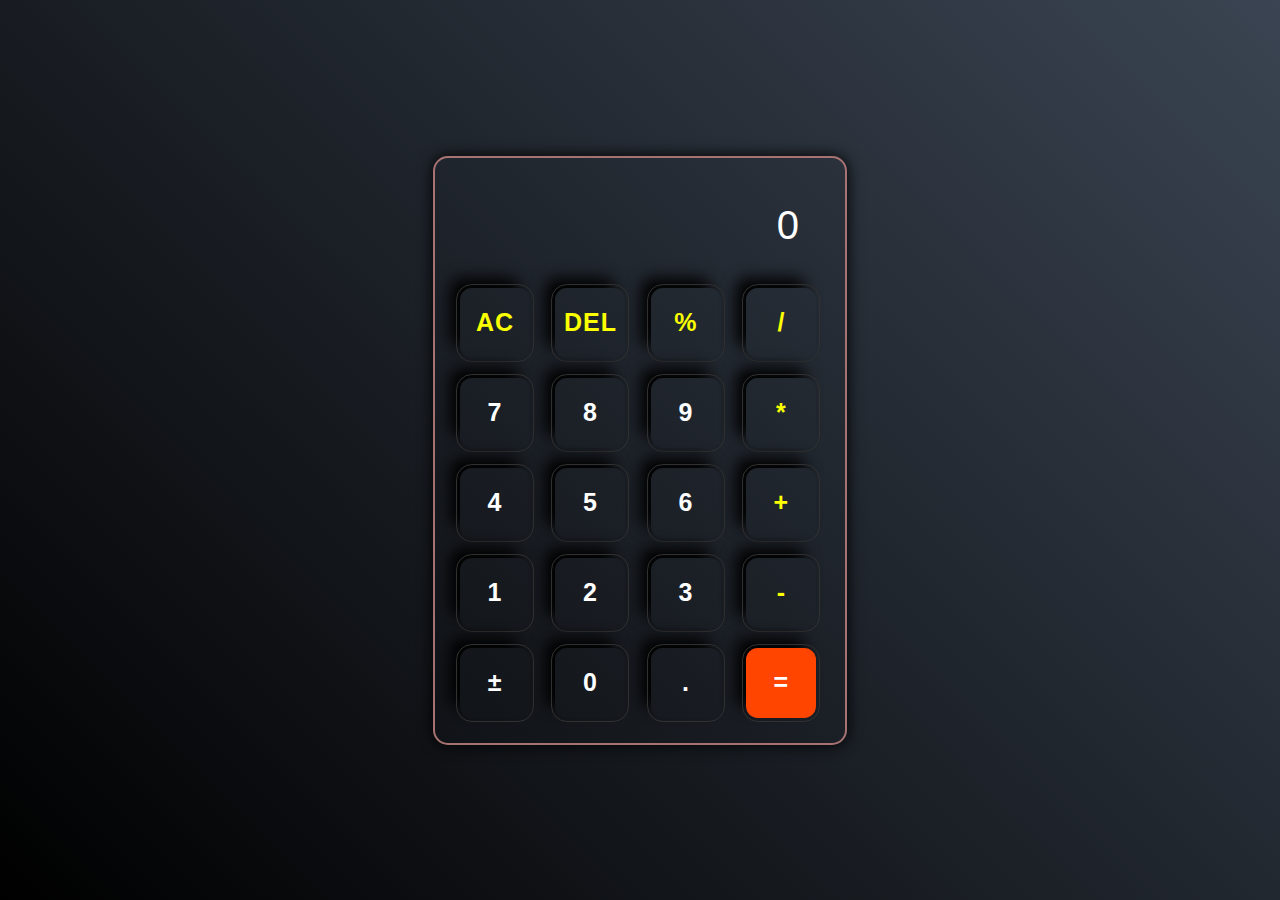
<file: index.html>
<!DOCTYPE html>
<html lang="en">
  <head>
    <meta charset="utf-8" />
    <meta name="viewport" content="width=device-width, initial-scale=1" />
    <title>Calculator</title>
    <link rel="stylesheet" href="style.css">
    </head>
    <body>
      <div class="calculator">
        <div class="display">
          <input type="text" id="inputBox" value="0" placeholder="0" disabled>
        </div>
        <div class="row">
          <button type="button" class="opr">AC</button>
          <button type="button" class="opr">DEL</button>
          <button type="button" class="opr">%</button>
          <button type="button" class="opr">/</button>
        </div>
        <div class="row">
          <button type="button" >7</button>
          <button type="button" >8</button>
          <button type="button" >9</button>
          <button type="button" class="opr">*</button>
        </div>
        <div class="row">
          <button type="button" >4</button>
          <button type="button" >5</button>
          <button type="button" >6</button>
          <button type="button" class="opr">+</button>
        </div>
        <div class="row">
          <button type="button" >1</button>
          <button type="button" >2</button>
          <button type="button" >3</button>
          <button type="button" class="opr">-</button>
        </div>
        <div class="row">
          <button type="button" id="plusminus">&#xB1;</button>
          <button type="button" >0</button>
          <button type="button" >.</button>
          <button type="button" id="eqBtn">=</button>
        </div>
      </div>
      <script src="app.js"></script>
    </body>
</html>
</file>
<file: style.css>
*{
    margin: 0;
    padding: 0;
    box-sizing: border-box;
    font-family: Arial, Helvetica, sans-serif;
    letter-spacing: 1px;
}

body{
    min-height: 100vh;
    max-width: 100%;
    display: flex;
    justify-content: center;
    align-items: center;
    background: linear-gradient(45deg, black, #3a4452);
}

.calculator{
    padding: 15px;
    box-shadow: 0 0 15px #000;
    border: 2px solid rgb(166,114,114);
    border-radius: 15px;
}

.display input{
    width: 360px;
    border: none;
    outline: none;
    padding: 20px;
    margin: 10px;
    background: transparent;
    color: #fff;
    font-size: 40px;
    text-align: right;
    cursor: pointer;
}

input::placeholder{
    color: #fff;
}
 button{
    width: 70px;
    height: 70px;
    margin: 10px;
    background: transparent;
    color: #fff;
    font-size: 25px;
    font-weight: 600;
    border: 0;
    border-radius: 17%;
    box-shadow: -10px -10px 15px #000;
    outline: 1px solid #313131;
    outline-offset: 3px;
    cursor: pointer;
}

button:active{
    background: #000;
    transform: translate(2px, 2px);
}

.opr{
    color: #fbff00;
    background: translate(2px, 2px);
    font-size: 700;
}

#eqBtn{
    background: orangered;
    font-weight: 900;
}
</file>
